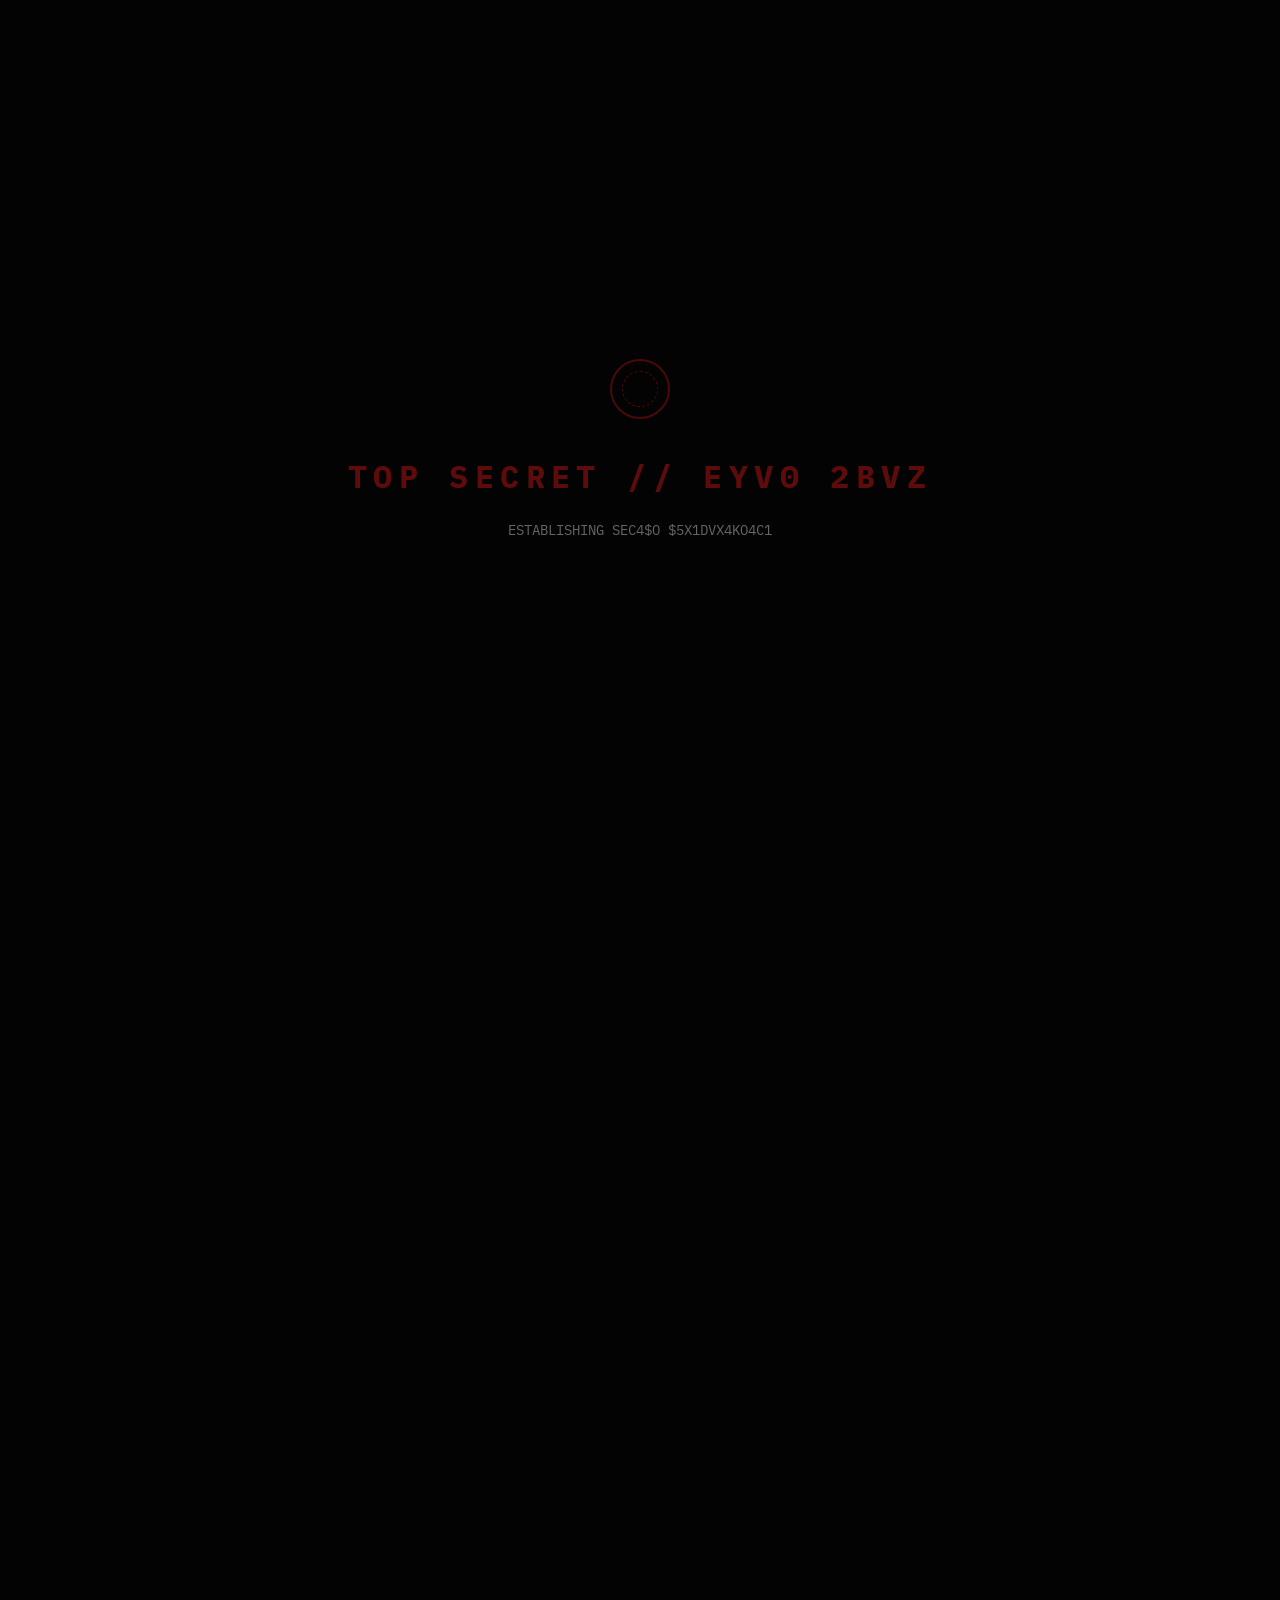
<file: index.html>
<!DOCTYPE html>
<html lang="en">

<head>
    <meta charset="UTF-8">
    <meta name="viewport" content="width=device-width, initial-scale=1.0">
    <title>Dossier: A. Maryshchenko</title>
    <link rel="stylesheet" href="assets/css/style.css">
    <link
        href="https://fonts.googleapis.com/css2?family=IBM+Plex+Mono:ital,wght@0,300;0,400;0,500;1,400&family=Playfair+Display:ital,wght@0,400;0,600;1,400&family=Shadows+Into+Light&display=swap"
        rel="stylesheet">
</head>

<body>
    <div class="scanlines"></div>

    <div class="threat-ticker" id="threat-ticker">
        <span class="ticker-close" id="close-ticker">[X]</span>
        <div class="ticker-content">
            <span>[US-CERT] SEVERITY HIGH: Zero-day exploit detected in active wild. Patch immediately.</span>
            <span class="ticker-sep">||</span>
            <span>[CISA] Alert (AA25-104A): APT groups targeting critical infrastructure.</span>
            <span class="ticker-sep">||</span>
            <span>[GLOBAL_INTEL] Ransomware surge tracked across financial sectors.</span>
            <span class="ticker-sep">||</span>
            <span>[INTERNAL] System integrity verified. No anomalous connections detected.</span>
        </div>
    </div>

    <div id="classification-overlay">
        <div class="overlay-content">
            <div class="seal"></div>
            <h1 class="decrypt" data-text="TOP SECRET // EYES ONLY">TOP SECRET // EYES ONLY</h1>
            <p class="decrypt" data-text="ESTABLISHING SECURE CONNECTION...">ESTABLISHING SECURE CONNECTION...</p>
        </div>
    </div>

    <div class="dossier-container">
        <div class="ink-stamp">CONFIDENTIAL</div>
        <header class="dossier-header">
            <div class="barcode"></div>
            <div class="doc-meta">
                <span class="glitch" data-text="DOC_ID: 884-AM-25">DOC_ID: 884-AM-25</span>
                <span>CLEARANCE: LEVEL 4</span>
                <span id="current-time"></span>
            </div>
            <h1 class="subject-title decrypt" data-text="SUBJECT: ANTON MARYSHCHENKO">SUBJECT: MARYSHCHENKO, ANTON</h1>
            <div class="header-divider"></div>
        </header>

        <main class="dossier-body">
            <section class="intel-block">
                <h2>I. IDENTIFICATION</h2>
                <div class="ident-wrapper" style="position: relative;">
                    <div class="invisible-ink" style="top: -20px; left: 160px; transform: rotate(-5deg); font-size: 1.4rem;">"High aptitude for lateral movement" - Director</div>
                    <div class="photo-placeholder">
                        <div class="photo-inner">
                            <span class="photo-text">NO_PHOTO_AVAILABLE</span>
                        </div>
                    </div>
                    <div class="data-grid">
                        <div class="data-row">
                            <span class="label">CURRENT STATUS:</span>
                            <span class="value">Cybersecurity Student <span class="highlight-serif">/</span>
                                Enthusiast</span>
                        </div>
                        <div class="data-row">
                            <span class="label">LOCATION:</span>
                            <span class="value">Rzeszów, Poland</span>
                        </div>
                        <div class="data-row">
                            <span class="label">LANGUAGES:</span>
                            <span class="value">English (B2), Polish (B2), Ukrainian (Native)</span>
                        </div>
                        <div class="data-row">
                            <span class="label">COMMS_LINK:</span>
                            <span class="value">
                                <a href="mailto:carryratrotcat@gmail.com" class="secure-link">EMAIL</a> &nbsp;|&nbsp;
                                <a href="https://github.com/amaryshchenko" target="_blank"
                                    class="secure-link">GITHUB</a>
                            </span>
                        </div>
                        <div class="data-row" style="margin-top: 0.8rem;">
                            <span class="label">ARCHIVES:</span>
                            <span class="value">
                                <a href="blog.html" class="secure-link"
                                    style="color: var(--accent-red); font-weight: bold; letter-spacing: 0.1em;">[ ACCESS
                                    FIELD_NOTES // BLOG ]</a>
                            </span>
                        </div>
                    </div>
                </div>
            </section>

            <section class="intel-block">
                <h2>II. CAPABILITIES & ASSETS</h2>
                <p class="summary-text">Subject is actively developing foundational capabilities in <span
                        class="highlight-serif italic">offensive security methodologies</span>, vulnerability
                    assessment, and threat hunting. Known to frequent training grounds (TryHackMe, HackTheBox) to build
                    practical skills in privilege escalation, exploitation, and cryptographic analysis.</p>

                <div style="position: relative;">
                    <div class="invisible-ink" style="top: -25px; right: 10px; transform: rotate(7deg); color: #00ffcc; text-shadow: 0 0 8px #00ffcc;">Currently studying for OSCP certification.</div>
                    <div class="capabilities-list">
                        <span class="cap-item decrypt-late" data-text="Bash / Python">Bash / Python</span>
                    <span class="cap-item decrypt-late" data-text="SQL / Web Exploitation">SQL / Web Exploitation</span>
                    <span class="cap-item decrypt-late" data-text="Metasploit Framework">Metasploit Framework</span>
                    <span class="cap-item decrypt-late" data-text="Burp Suite">Burp Suite</span>
                    <span class="cap-item decrypt-late" data-text="Nmap / Wireshark">Nmap / Wireshark</span>
                    <span class="cap-item decrypt-late" data-text="Active Directory">Active Directory</span>
                    <span class="cap-item decrypt-late" data-text="Wazuh SIEM">Wazuh, Splunk</span>
                    </div>
                </div>
            </section>

            <section class="intel-block">
                <h2>III. RECENT OPERATIONS</h2>

                <div class="operation" style="position: relative;">
                    <div class="invisible-ink" style="bottom: 10px; right: 20px; transform: rotate(-4deg); color: #ff00ff; text-shadow: 0 0 8px #ff00ff;">Note: Strong methodology. Excellent pivot from initial phishing payload to full Domain Admin compromise.</div>
                    <div class="op-header">
                        <h3>OP: ENTERPRISE HOMELAB (PROJECT SP)</h3>
                        <a href="https://github.com/amaryshchenko/project-sp" class="secure-link" target="_blank">[VIEW
                            ARCHIVE]</a>
                    </div>
                    <p class="op-details">
                        Subject architected a 6-node corporate infrastructure featuring AD, DNS, DHCP, and SSO. Executed
                        a full-spectrum kill chain simulation involving reconnaissance, credential brute-forcing,
                        phishing, lateral movement, privilege escalation, and data exfiltration.
                    </p>
                    <div class="kill-chain-log">
                        <div class="log-header">ACTION_REPORT :: KILL_CHAIN_SEQUENCE</div>
                        <div class="log-entry">
                            <span class="timestamp">[T+00:00]</span>
                            <span class="phase">RECONNAISSANCE</span>
                            <span class="log-desc">Mapped 6-node network (<span class="intel-tooltip"
                                    data-intel="Active Directory (Microsoft)">AD</span>, <span class="intel-tooltip"
                                    data-intel="Domain Name System">DNS</span>, <span class="intel-tooltip"
                                    data-intel="Dynamic Host Configuration Protocol">DHCP</span>, <span
                                    class="intel-tooltip" data-intel="Single Sign-On">SSO</span>) via active
                                scanning.</span>
                        </div>
                        <div class="log-entry">
                            <span class="timestamp">[T+01:14]</span>
                            <span class="phase">INFILTRATION</span>
                            <span class="log-desc">Credential brute-force executed. Initial foothold established.</span>
                        </div>
                        <div class="log-entry">
                            <span class="timestamp">[T+02:45]</span>
                            <span class="phase">LATERAL_MOVEMENT</span>
                            <span class="log-desc">Phishing payload executed. Reverse shell gained on
                                WIN_11_CLIENT.</span>
                        </div>
                        <div class="log-entry">
                            <span class="timestamp">[T+03:12]</span>
                            <span class="phase">PRIVILEGE_ESCALATION</span>
                            <span class="log-desc">Domain Admin compromised on WIN_SERVER_2025. Persistence
                                achieved.</span>
                        </div>
                        <div class="log-entry">
                            <span class="timestamp">[T+04:28]</span>
                            <span class="phase">DETECTION_ANALYSIS</span>
                            <span class="log-desc">Reviewed Wazuh SIEM alerts to analyze attack signatures and
                                indicators.</span>
                        </div>
                    </div>
                </div>

                <div class="operation">
                    <div class="op-header">
                        <h3>OP: CONTINUOUS ASSESSMENT</h3>
                    </div>
                    <p class="op-details">
                        Ongoing infiltration and analysis of simulated environments. Web application security via
                        PortSwigger Academy. Consistent engagement in capture-the-flag exercises.
                    </p>
                </div>
            </section>

            <section class="intel-block">
                <h2>IV. ACADEMIC & TRAINING RECORDS</h2>
                <div class="operation">
                    <div class="op-header">
                        <h3>UNIVERSITY OF INFORMATION TECHNOLOGY AND MANAGEMENT, RZESZÓW</h3>
                    </div>
                    <p class="op-details">Higher Education | Cybersecurity | 2025 – Present</p>
                </div>
                <div class="operation">
                    <div class="op-header">
                        <h3>MANKIVSKA ZZSO I–III STOPNIA</h3>
                    </div>
                    <p class="op-details">Secondary Education | 2013 – 2025</p>
                </div>
            </section>

            <section class="intel-block biometric-section">
                <h2>V. SECURE ASSETS (RESTRICTED)</h2>
                <div class="auth-container" style="position: relative;">
                    <div class="invisible-ink" style="top: -30px; left: 50%; transform: translateX(-50%) rotate(2deg); color: #00ffcc; text-shadow: 0 0 8px #00ffcc;">Hold for 2.5s to bypass DRM lock.</div>
                    <div class="fingerprint-scanner" id="biometric-scanner">
                        <div class="scanner-line"></div>
                        <span class="scanner-text">[ PRESS AND HOLD FOR CLEARANCE ]</span>
                    </div>
                    <div class="progress-bar-container">
                        <div class="progress-bar" id="auth-progress"></div>
                    </div>
                    <p id="auth-status" class="font-mono">AWAITING BIOMETRIC INPUT...</p>

                    <div id="secure-payload" style="display: none;">
                        <div class="payload-content">
                            <p class="success-msg decrypt-late" data-text="AUTHORIZATION ACCEPTED. FILES UNLOCKED.">
                                AUTHORIZATION ACCEPTED. FILES UNLOCKED.</p>
                            <div class="file-links">
                                <a href="assets/docs/CV_Anton_Maryshchenko.pdf" target="_blank"
                                    class="secure-link file-btn decrypt-late" data-text="> DOWNLOAD_CV.PDF">>
                                    DOWNLOAD_CV.PDF</a>
                                <a href="assets/docs/Certificates_Anton_Maryshchenko.pdf" target="_blank"
                                    class="secure-link file-btn decrypt-late" data-text="> VIEW_CERTIFICATES.PDF">>
                                    VIEW_CERTIFICATES.PDF</a>
                            </div>
                        </div>
                    </div>
                </div>
            </section>


        </main>


        <footer class="dossier-footer">
            <div class="header-divider"></div>
            <p>END OF FILE.</p>
            <p class="subtext">UNAUTHORIZED REPRODUCTION OR DISTRIBUTION IS STRICTLY PROHIBITED.</p>
            <p class="subtext" style="margin-top: 2rem;">
                <span id="btn-purge" class="secure-link" style="cursor: pointer; color: #444;">[ PURGE RECORD ]</span>
            </p>
        </main>
    </div>

    <!-- UV Scanner Side Tab -->
    <button id="btn-uv" class="uv-side-tab">
        <span class="hw-led"></span>
        <span class="hw-text">UV_SCANNER</span>
    </button>

    <script src="assets/js/app.js"></script>
</body>

</html>
</file>
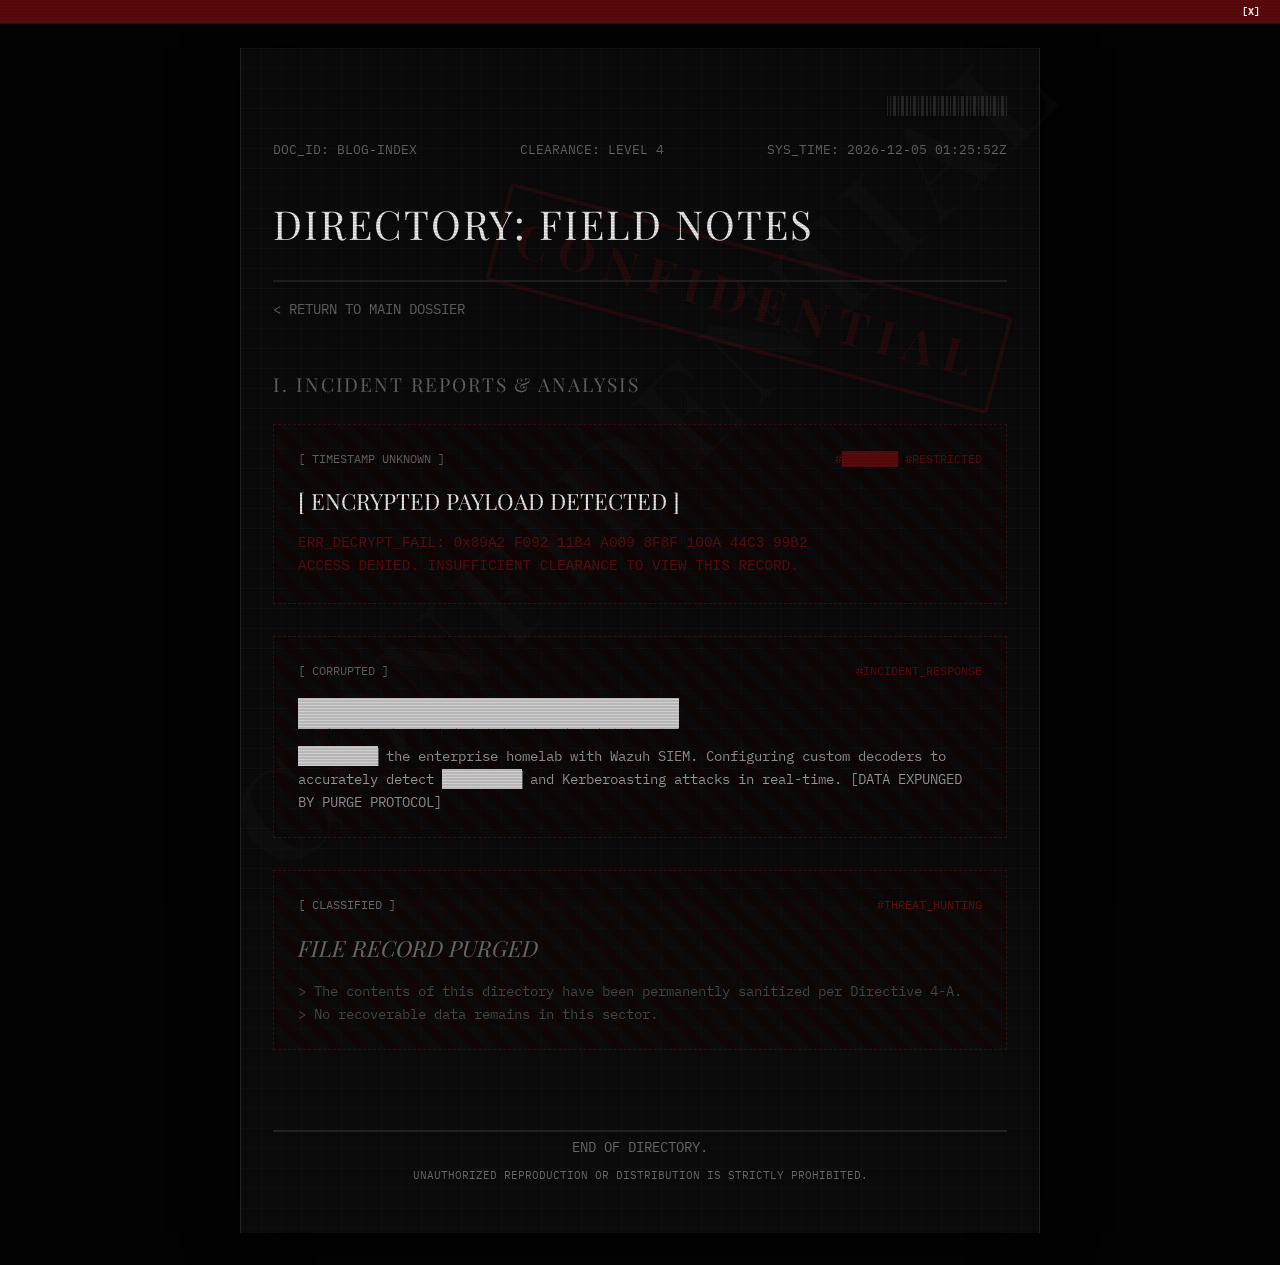
<file: blog.html>
<!DOCTYPE html>
<html lang="en">
<head>
    <meta charset="UTF-8">
    <meta name="viewport" content="width=device-width, initial-scale=1.0">
    <title>Classified Dossier - FIELD NOTES</title>
    <link href="https://fonts.googleapis.com/css2?family=IBM+Plex+Mono:wght@300;400;500;600&family=Playfair+Display:ital,wght@0,400;0,600;1,400&display=swap" rel="stylesheet">
    <link rel="stylesheet" href="assets/css/style.css">
</head>
<body>
    <div class="scanlines"></div>

    <div class="threat-ticker" id="threat-ticker">
        <span class="ticker-close" id="close-ticker">[X]</span>
        <div class="ticker-content">
            <span>[US-CERT] SEVERITY HIGH: Zero-day exploit detected in active wild. Patch immediately.</span>
            <span class="ticker-sep">||</span>
            <span>[CISA] Alert (AA25-104A): APT groups targeting critical infrastructure.</span>
            <span class="ticker-sep">||</span>
            <span>[GLOBAL_INTEL] Ransomware surge tracked across financial sectors.</span>
            <span class="ticker-sep">||</span>
            <span>[INTERNAL] System integrity verified. No anomalous connections detected.</span>
        </div>
    </div>

    <!-- No classification overlay for subpages to make navigation instant -->

    <div class="dossier-container" style="opacity: 1;">
        <div class="ink-stamp">CONFIDENTIAL</div>
        <header class="dossier-header">
            <div class="barcode"></div>
            <div class="doc-meta">
                <span class="glitch" data-text="DOC_ID: BLOG-INDEX">DOC_ID: BLOG-INDEX</span>
                <span>CLEARANCE: LEVEL 4</span>
                <span id="current-time"></span>
            </div>
            <h1 class="subject-title decrypt" data-text="DIRECTORY: FIELD NOTES">DIRECTORY: FIELD NOTES</h1>
            <div class="header-divider"></div>
            <div style="margin-top:1rem;">
                <a href="index.html" class="secure-link">&lt; RETURN TO MAIN DOSSIER</a>
            </div>
        </header>

        <main class="dossier-body">
            <section class="intel-block">
                <h2>I. INCIDENT REPORTS & ANALYSIS</h2>
                <div class="blog-list">
                    
                    <div class="post-preview locked">
                        <div class="post-meta">
                            <span class="post-date">[ TIMESTAMP UNKNOWN ]</span>
                            <span class="post-tags">#████████ #RESTRICTED</span>
                        </div>
                        <h3 class="post-title glitch" data-text="[ ENCRYPTED PAYLOAD DETECTED ]">[ ENCRYPTED PAYLOAD DETECTED ]</h3>
                        <p class="post-excerpt" style="font-family: monospace; color: var(--accent-red); word-break: break-all;">
                            ERR_DECRYPT_FAIL: 0x89A2 F092 11B4 A009 8F8F 100A 44C3 99B2<br>
                            ACCESS DENIED. INSUFFICIENT CLEARANCE TO VIEW THIS RECORD.
                        </p>
                    </div>

                    <div class="post-preview locked">
                        <div class="post-meta">
                            <span class="post-date">[ CORRUPTED ]</span>
                            <span class="post-tags">#INCIDENT_RESPONSE</span>
                        </div>
                        <h3 class="post-title"><span class="redacted" data-reveal="Architecting a Resilient SIEM Pipeline">████████████████████████</span></h3>
                        <p class="post-excerpt">
                            <span class="redacted" data-reveal="Documentation on upgrading">██████████</span> the enterprise homelab with Wazuh SIEM. Configuring custom decoders to accurately detect <span class="redacted" data-reveal="Pass-the-Hash">██████████</span> and Kerberoasting attacks in real-time. [DATA EXPUNGED BY PURGE PROTOCOL]
                        </p>
                    </div>

                    <div class="post-preview locked">
                        <div class="post-meta">
                            <span class="post-date">[ CLASSIFIED ]</span>
                            <span class="post-tags">#THREAT_HUNTING</span>
                        </div>
                        <h3 class="post-title" style="color: #666; font-style: italic;">FILE RECORD PURGED</h3>
                        <p class="post-excerpt" style="color: #444;">
                            > The contents of this directory have been permanently sanitized per Directive 4-A.<br>
                            > No recoverable data remains in this sector.
                        </p>
                    </div>

                </div>
            </section>
        </main>

        <footer class="dossier-footer">
            <div class="header-divider"></div>
            <p>END OF DIRECTORY.</p>
            <p class="subtext">UNAUTHORIZED REPRODUCTION OR DISTRIBUTION IS STRICTLY PROHIBITED.</p>
        </footer>
    </div>

    <script src="assets/js/app.js"></script>
</body>
</html>
</file>
<file: assets/css/style.css>
:root {
    --bg-color: #030303;
    --paper-color: #0a0a0a;
    --text-primary: #d1d1d1;
    --text-muted: #666666;
    --accent-red: #5e0b0b;
    --border-color: #222222;
    --font-mono: 'IBM Plex Mono', monospace;
    --font-serif: 'Playfair Display', serif;
}

* {
    margin: 0;
    padding: 0;
    box-sizing: border-box;
}

body {
    background-color: var(--bg-color);
    color: var(--text-primary);
    font-family: var(--font-mono);
    line-height: 1.6;
    font-size: 14px;
    overflow-x: hidden;
    transition: background-color 0.5s ease;
}

::selection {
    background: var(--text-primary);
    color: var(--bg-color);
}

/* Custom Scrollbar */
::-webkit-scrollbar {
    width: 8px;
}
::-webkit-scrollbar-track {
    background: var(--bg-color);
}
::-webkit-scrollbar-thumb {
    background: #333;
    border: 1px solid var(--border-color);
}
::-webkit-scrollbar-thumb:hover {
    background: #555;
}

/* Background watermark */
.dossier-container::before {
    content: 'CONFIDENTIAL';
    position: fixed;
    top: 50%;
    left: 50%;
    transform: translate(-50%, -50%) rotate(-45deg);
    font-size: 10vw;
    font-family: var(--font-serif);
    font-weight: 600;
    color: rgba(255, 255, 255, 0.015);
    z-index: 0;
    pointer-events: none;
    letter-spacing: 0.1em;
    white-space: nowrap;
}

/* CRT Scanlines Effect */
.scanlines {
    position: fixed;
    top: 0; left: 0; width: 100vw; height: 100vh;
    background: linear-gradient(rgba(18, 16, 16, 0) 50%, rgba(0, 0, 0, 0.2) 50%), linear-gradient(90deg, rgba(255, 0, 0, 0.03), rgba(0, 255, 0, 0.01), rgba(0, 0, 255, 0.03));
    background-size: 100% 3px, 3px 100%;
    z-index: 9998;
    pointer-events: none;
    opacity: 0.6;
}

/* Initial Overlay */
#classification-overlay {
    position: fixed;
    top: 0;
    left: 0;
    width: 100vw;
    height: 100vh;
    background-color: var(--bg-color);
    z-index: 9999;
    display: flex;
    justify-content: center;
    align-items: center;
    flex-direction: column;
    transition: opacity 1.5s ease-in-out;
}

.overlay-content {
    text-align: center;
    color: var(--accent-red);
}

.overlay-content h1 {
    font-size: 2rem;
    letter-spacing: 0.2em;
    margin-bottom: 1rem;
}

.overlay-content p {
    color: var(--text-muted);
    font-size: 0.9rem;
}

.seal {
    width: 60px;
    height: 60px;
    border: 2px solid var(--accent-red);
    border-radius: 50%;
    margin: 0 auto 2rem auto;
    position: relative;
    opacity: 0.8;
}
.seal::after {
    content: '';
    position: absolute;
    top: 10px;
    left: 10px;
    right: 10px;
    bottom: 10px;
    border: 1px dashed var(--accent-red);
    border-radius: 50%;
    animation: spin 10s linear infinite;
}

@keyframes spin {
    100% { transform: rotate(360deg); }
}

/* Dossier Layout */
.dossier-container {
    max-width: 800px;
    margin: 3rem auto 2rem auto;
    padding: 3rem 2rem;
    background-color: var(--paper-color);
    background-image: 
        linear-gradient(rgba(255, 255, 255, 0.015) 1px, transparent 1px),
        linear-gradient(90deg, rgba(255, 255, 255, 0.015) 1px, transparent 1px);
    background-size: 20px 20px;
    min-height: 100vh;
    border-left: 1px solid var(--border-color);
    border-right: 1px solid var(--border-color);
    box-shadow: 0 0 50px rgba(0,0,0,0.8);
    opacity: 0;
    transition: opacity 2s ease-in, background-color 0.5s ease, box-shadow 0.5s ease, border-color 0.5s ease;
    position: relative;
    z-index: 1;
}

/* Removed dossier tab */
/* Removed sys-diag */

.dossier-header {
    margin-bottom: 3rem;
    position: relative;
}

/* Barcode Decoration */
.barcode {
    width: 120px;
    height: 20px;
    background-image: 
      linear-gradient(to right, 
        #444 1px, transparent 1px, 
        transparent 3px, #444 3px, #444 4px, transparent 4px,
        transparent 6px, #444 6px, #444 9px, transparent 9px,
        transparent 11px, #444 11px, #444 12px, transparent 12px,
        transparent 14px, #444 14px, #444 17px, transparent 17px,
        transparent 19px, #444 19px, #444 20px, transparent 20px);
    background-size: 20px 100%;
    margin-bottom: 1.5rem;
    margin-left: auto;
    opacity: 0.5;
}

@keyframes terminal-blink {
    0%, 49% { opacity: 1; }
    50%, 100% { opacity: 0; }
}
.flash-text {
    animation: terminal-blink 1.2s infinite;
}

.doc-meta {
    display: flex;
    justify-content: space-between;
    color: var(--text-muted);
    font-size: 0.8rem;
    margin-bottom: 2rem;
    text-transform: uppercase;
}

.subject-title {
    font-family: var(--font-serif);
    font-size: 2.5rem;
    font-weight: 400;
    letter-spacing: 0.05em;
    color: #eeeeee;
    margin-bottom: 1.5rem;
}

.header-divider {
    height: 2px;
    background-color: var(--border-color);
    width: 100%;
    margin-bottom: 4px;
}
.header-divider::after {
    content: '';
    display: block;
    height: 1px;
    background-color: var(--border-color);
    width: 100%;
    margin-top: 4px;
}

.intel-block {
    margin-bottom: 3.5rem;
}

.intel-block h2 {
    font-family: var(--font-serif);
    font-size: 1.2rem;
    font-weight: 400;
    color: var(--text-muted);
    letter-spacing: 0.1em;
    margin-bottom: 1.5rem;
    text-transform: uppercase;
}

.highlight-serif {
    font-family: var(--font-serif);
    color: #eeeeee;
}
.italic {
    font-style: italic;
}

/* Identification Photo Wrapper */
.ident-wrapper {
    display: flex;
    gap: 2.5rem;
    align-items: center;
    position: relative;
    z-index: 1;
}

@keyframes photo-flicker {
    0%, 95%, 100% { opacity: 1; }
    96%, 99% { opacity: 0.4; }
    97% { opacity: 0.8; }
}

.photo-placeholder {
    width: 130px;
    height: 160px;
    border: 1px solid var(--border-color);
    padding: 0.3rem;
    background: #050505;
    flex-shrink: 0;
    box-shadow: inset 0 0 10px rgba(0,0,0,0.8);
    animation: photo-flicker 5s infinite linear;
}

.photo-inner {
    width: 100%;
    height: 100%;
    border: 1px dashed #333;
    display: flex;
    justify-content: center;
    align-items: center;
    background-image: repeating-linear-gradient(45deg, transparent, transparent 4px, rgba(255,255,255,0.02) 4px, rgba(255,255,255,0.02) 8px);
}

.photo-text {
    font-size: 0.65rem;
    color: #555;
    transform: rotate(-90deg);
    white-space: nowrap;
    letter-spacing: 0.1em;
}

/* Data Grid */
.data-grid {
    display: flex;
    flex-direction: column;
    gap: 0.8rem;
}

.data-row {
    display: flex;
}

.data-row .label {
    width: 180px;
    color: var(--text-muted);
}

.data-row .value {
    flex: 1;
    color: var(--text-primary);
    display: flex;
    align-items: center;
}

.redacted {
    background-color: var(--text-primary);
    color: var(--text-primary);
    cursor: crosshair;
    transition: background-color 0.3s, color 0.3s;
    user-select: none;
}

.redacted:hover {
    background-color: transparent;
    color: var(--text-primary);
}

/* Intel Tooltips */
.intel-tooltip {
    border-bottom: 1px dashed #666;
    cursor: help;
    position: relative;
    color: var(--text-highlight);
    transition: color 0.2s, border-color 0.2s;
}
.intel-tooltip:hover {
    color: var(--accent-red);
    border-color: var(--accent-red);
}
.intel-tooltip:hover::after {
    content: attr(data-intel);
    position: absolute;
    bottom: 100%;
    left: 50%;
    transform: translateX(-50%);
    background: #050505;
    border: 1px solid var(--border-color);
    padding: 0.4rem 0.8rem;
    font-size: 0.75rem;
    color: #eee;
    white-space: nowrap;
    z-index: 10;
    font-family: var(--font-mono);
    box-shadow: 0 4px 15px rgba(0,0,0,0.8);
    margin-bottom: 5px;
    letter-spacing: 0.05em;
}

/* Capabilities */
.summary-text {
    text-align: justify;
    margin-bottom: 1.5rem;
}

.capabilities-list {
    display: flex;
    flex-wrap: wrap;
    gap: 0.5rem;
}

.cap-item {
    border: 1px solid var(--border-color);
    padding: 0.3rem 0.8rem;
    font-size: 0.85rem;
    color: #999;
    text-transform: uppercase;
}

/* Operations */
.operation {
    margin-bottom: 2rem;
}

.op-header {
    display: flex;
    justify-content: space-between;
    align-items: baseline;
    margin-bottom: 0.5rem;
    border-bottom: 1px dotted var(--border-color);
    padding-bottom: 0.2rem;
}

.op-header h3 {
    font-size: 1rem;
    font-weight: 400;
    color: #ddd;
}

.op-details {
    text-align: justify;
    color: #aaa;
}

/* Kill Chain Log */
.kill-chain-log {
    background: #040404;
    border: 1px dashed var(--border-color);
    padding: 1.5rem;
    margin: 1.5rem 0;
    font-family: var(--font-mono);
    font-size: 0.85rem;
}

.log-header {
    color: var(--accent-red);
    margin-bottom: 1.5rem;
    letter-spacing: 0.1em;
    font-size: 0.75rem;
}

.log-entry {
    margin-bottom: 0.8rem;
    display: flex;
    gap: 1.5rem;
}

.timestamp {
    color: var(--text-muted);
    min-width: 80px;
}

.phase {
    min-width: 180px;
}

/* Colors removed for a monochromatic log */

.log-desc {
    color: #999;
    flex: 1;
}

/* Live Terminal Feed */
.terminal-window {
    background: #020202;
    border: 1px dashed var(--border-color);
    font-family: var(--font-mono);
    font-size: 0.75rem;
    height: 140px;
    display: flex;
    flex-direction: column;
    overflow: hidden;
    position: relative;
    box-shadow: inset 0 0 30px rgba(0, 0, 0, 0.9);
}
.terminal-header {
    background: #0a0a0a;
    color: #666;
    padding: 0.3rem 0.6rem;
    border-bottom: 1px dashed var(--border-color);
    display: flex;
    justify-content: space-between;
}
.terminal-body {
    padding: 0.5rem 0.8rem;
    flex: 1;
    display: flex;
    flex-direction: column;
    justify-content: flex-end;
    color: #5a8a5a;
    line-height: 1.6;
}
.blinking-cursor {
    animation: terminal-blink 1s infinite;
}

/* Biometric Scanner */
.biometric-section {
    background: rgba(10, 10, 10, 0.5);
    border: 1px solid var(--border-color);
    padding: 2rem;
}

.auth-container {
    display: flex;
    flex-direction: column;
    align-items: center;
    text-align: center;
}

.fingerprint-scanner {
    width: 250px;
    height: 80px;
    border: 1px dashed var(--text-muted);
    display: flex;
    justify-content: center;
    align-items: center;
    cursor: pointer;
    position: relative;
    overflow: hidden;
    margin-bottom: 1.5rem;
    transition: border-color 0.3s, background 0.3s;
    user-select: none;
}

.fingerprint-scanner:hover {
    border-color: #eee;
    background: rgba(255, 255, 255, 0.02);
}

.scanner-text {
    font-size: 0.8rem;
    color: var(--text-muted);
    pointer-events: none;
    z-index: 2;
}

.scanner-line {
    position: absolute;
    top: -100%;
    left: 0;
    width: 100%;
    height: 100%;
    background: linear-gradient(to bottom, rgba(255,255,255,0) 0%, rgba(255,255,255,0.05) 50%, rgba(255,255,255,0.2) 100%);
    border-bottom: 1px solid rgba(255,255,255,0.5);
    z-index: 1;
    pointer-events: none;
    display: none;
}

.fingerprint-scanner.scanning .scanner-line {
    display: block;
    animation: scan 1.5s linear infinite;
}

@keyframes scan {
    0% { top: -100%; }
    100% { top: 100%; }
}

.progress-bar-container {
    width: 250px;
    height: 4px;
    background: var(--border-color);
    margin-bottom: 1rem;
}

.progress-bar {
    height: 100%;
    width: 0%;
    background: #eee;
    transition: width 0.1s linear;
}

#auth-status {
    font-size: 0.85rem;
    color: var(--text-muted);
    min-height: 20px;
}

/* Secure Payload */
#secure-payload {
    width: 100%;
    margin-top: 1rem;
    padding-top: 1.5rem;
    border-top: 1px solid var(--border-color);
}
.success-msg {
    color: #4a6b4a; 
    margin-bottom: 1.5rem;
}
.file-links {
    display: flex;
    flex-direction: column;
    gap: 1rem;
    align-items: center;
}
.file-btn {
    border: 1px solid var(--border-color);
    padding: 0.5rem 1.5rem;
    width: 250px;
    display: inline-block;
    background: #050505;
}

/* Links */
.secure-link {
    color: var(--text-muted);
    text-decoration: none;
    border-bottom: 1px solid transparent;
    transition: color 0.2s, border-color 0.2s;
}
.secure-link:hover {
    color: #eee;
    border-color: #eee;
}
.file-btn:hover {
    background: #111;
}

/* Glitch Effect */
.glitch {
    position: relative;
    display: inline-block;
}

.dossier-footer {
    text-align: center;
    color: var(--text-muted);
    margin-top: 5rem;
}

.dossier-footer .subtext {
    font-size: 0.7rem;
    margin-top: 0.5rem;
}

/* Threat Intelligence Ticker */
.threat-ticker {
    position: fixed;
    top: 0;
    left: 0;
    width: 100%;
    background: var(--accent-red);
    color: #eee;
    font-family: var(--font-mono);
    font-size: 0.65rem;
    padding: 3px 0;
    z-index: 8000;
    overflow: hidden;
    white-space: nowrap;
    border-bottom: 1px solid #4a0a0a;
    display: flex;
    align-items: center;
}
.ticker-close {
    position: absolute;
    right: 15px;
    top: 50%;
    transform: translateY(-50%);
    background: var(--accent-red);
    color: #fff;
    cursor: pointer;
    font-weight: bold;
    z-index: 8001;
    padding: 0 5px;
}
.ticker-close:hover {
    color: #ffaaaa;
}
.ticker-content {
    display: inline-block;
    padding-left: 100%;
    animation: ticker-scroll 35s linear infinite;
}
.ticker-content span {
    margin-right: 15px;
}
.ticker-sep {
    color: #ffaaaa;
    opacity: 0.5;
}
@keyframes ticker-scroll {
    0% { transform: translateX(0); }
    100% { transform: translateX(-100%); }
}

/* Ink Stamp Overlay */
.ink-stamp {
    position: absolute;
    top: 200px;
    right: 30px;
    color: rgba(180, 20, 20, 0.15);
    border: 4px solid rgba(180, 20, 20, 0.15);
    padding: 0.5rem 1rem;
    font-size: 3rem;
    font-family: var(--font-serif);
    font-weight: bold;
    letter-spacing: 0.2em;
    transform: rotate(15deg);
    pointer-events: none;
    z-index: 0;
    border-radius: 5px;
}

/* Blog Archive Styles */
.blog-list {
    display: flex;
    flex-direction: column;
    gap: 2rem;
}
.post-preview {
    display: block;
    border: 1px dashed var(--border-color);
    padding: 1.5rem;
    background: rgba(10, 10, 10, 0.4);
    text-decoration: none;
    color: var(--text-primary);
    transition: background 0.3s, border-color 0.3s;
}
.post-preview:hover {
    border-color: #eee;
    background: rgba(255, 255, 255, 0.02);
}
.post-preview.locked {
    border-color: #311;
    background: repeating-linear-gradient(
        45deg,
        rgba(20, 0, 0, 0.5),
        rgba(20, 0, 0, 0.5) 10px,
        rgba(0, 0, 0, 0) 10px,
        rgba(0, 0, 0, 0) 20px
    );
    cursor: not-allowed;
}
.post-preview.locked:hover {
    border-color: var(--accent-red);
    background: repeating-linear-gradient(
        45deg,
        rgba(40, 0, 0, 0.5),
        rgba(40, 0, 0, 0.5) 10px,
        rgba(0, 0, 0, 0) 10px,
        rgba(0, 0, 0, 0) 20px
    );
}
.post-meta {
    display: flex;
    justify-content: space-between;
    font-size: 0.75rem;
    color: var(--text-muted);
    margin-bottom: 1rem;
}
.post-tags {
    color: var(--accent-red);
}
.post-title {
    font-family: var(--font-serif);
    font-size: 1.4rem;
    color: #eee;
    margin-bottom: 0.8rem;
    font-weight: 400;
}
.post-excerpt {
    color: #999;
    font-size: 0.9rem;
    line-height: 1.6;
}

/* UV Scanner Side Tab */
.uv-side-tab {
    position: fixed;
    right: 0;
    top: 50%;
    transform: translateY(-50%);
    background: #111;
    border: 1px solid #333;
    border-right: none;
    color: #555;
    padding: 20px 6px;
    font-family: var(--font-mono);
    font-size: 0.75rem;
    cursor: pointer;
    z-index: 10000;
    transition: opacity 1.5s ease-in, all 0.3s ease;
    opacity: 0;
    pointer-events: none;
    display: flex;
    align-items: center;
    justify-content: center;
    writing-mode: vertical-rl;
    text-orientation: mixed;
    letter-spacing: 0.2em;
    border-radius: 6px 0 0 6px;
    font-weight: bold;
}
.uv-side-tab.uv-visible {
    opacity: 1;
    pointer-events: auto;
}
.uv-side-tab:hover {
    background: #1a1a1a;
    border-color: #555;
    color: #888;
    padding-right: 12px;
}
.uv-side-tab .hw-led {
    margin-bottom: 12px;
    width: 6px;
    height: 6px;
    border-radius: 50%;
    background: #333;
    transition: all 0.3s;
}
body.uv-mode .uv-side-tab {
    border-color: #8a2be2;
    color: #00ffcc;
    background: #0b0512;
    box-shadow: -5px 0 15px rgba(138, 43, 226, 0.2);
}
body.uv-mode .uv-side-tab .hw-led {
    background: #00ffcc;
    box-shadow: 0 0 8px #00ffcc;
}

/* Blacklight / UV Mode */
body.uv-mode {
    --bg-color: #0b0512;
    --paper-color: #14081c;
    --accent-red: #00ffcc;
    --text-primary: #aeb5c0;
}
body.uv-mode .dossier-container {
    box-shadow: 0 0 50px rgba(138, 43, 226, 0.4);
    border-color: rgba(138, 43, 226, 0.5);
    background-image: 
        linear-gradient(rgba(138, 43, 226, 0.05) 1px, transparent 1px),
        linear-gradient(90deg, rgba(138, 43, 226, 0.05) 1px, transparent 1px);
}
body.uv-mode .ink-stamp {
    color: rgba(138, 43, 226, 0.2) !important;
    border-color: rgba(138, 43, 226, 0.2) !important;
}
.invisible-ink {
    position: absolute;
    font-family: 'Shadows Into Light', cursive;
    color: #ff00ff;
    font-size: 1.3rem;
    text-shadow: 0 0 8px #ff00ff;
    opacity: 0;
    pointer-events: none;
    transition: opacity 0.8s ease-in;
    z-index: 100;
}
body.uv-mode .invisible-ink {
    opacity: 1;
}

/* Single Post Styles */
.blog-post {
    margin-top: 1rem;
}
.post-main-title {
    font-family: var(--font-serif);
    font-size: 2rem;
    color: #eee;
    margin-bottom: 2rem;
    border-bottom: 1px dotted var(--border-color);
    padding-bottom: 1rem;
    font-weight: 400;
}
.post-content h3 {
    color: var(--text-muted);
    font-family: var(--font-mono);
    font-size: 1.1rem;
    margin: 2.5rem 0 1rem 0;
    text-transform: uppercase;
}
.post-content p {
    margin-bottom: 1.5rem;
    text-align: justify;
    line-height: 1.8;
}
.code-block {
    background: #040404;
    border: 1px dashed var(--border-color);
    margin: 2rem 0;
}
.code-header {
    background: #111;
    color: var(--accent-red);
    padding: 0.3rem 0.8rem;
    font-size: 0.75rem;
    border-bottom: 1px dashed var(--border-color);
}
.code-block pre {
    padding: 1rem;
    overflow-x: auto;
}
.code-block code {
    font-family: var(--font-mono);
    color: #5a8a5a;
    font-size: 0.85rem;
}

@media (max-width: 600px) {
    .data-row {
        flex-direction: column;
    }
    .data-row .label {
        width: auto;
        margin-bottom: 0.2rem;
    }
    .subject-title {
        font-size: 1.8rem;
    }
    .log-entry {
        flex-direction: column;
        gap: 0.2rem;
        margin-bottom: 1rem;
        border-bottom: 1px dotted var(--border-color);
        padding-bottom: 0.5rem;
    }
    .phase {
        margin-bottom: 0.2rem;
    }
    .barcode {
        display: none;
    }
}

/* Print Stylesheet */
@media print {
    body, .dossier-container {
        background: #fff !important;
        color: #000 !important;
        box-shadow: none !important;
    }
    .dossier-container {
        border: none !important;
        padding: 0 !important;
    }
    #classification-overlay, .scanlines, .barcode, .dossier-container::before, #btn-purge {
        display: none !important;
    }
    .text-primary, .text-highlight, .text-muted, h1, h2, h3, p, span, .skill-name, .skill-meter {
        color: #000 !important;
        text-shadow: none !important;
    }
    .redacted {
        background: #000 !important;
        color: #000 !important;
        -webkit-print-color-adjust: exact;
        print-color-adjust: exact;
    }
    .photo-inner {
        border-color: #000 !important;
        background-image: none !important;
    }
    .photo-placeholder {
        border-color: #000 !important;
        box-shadow: none !important;
        animation: none !important;
    }
}
</file>
